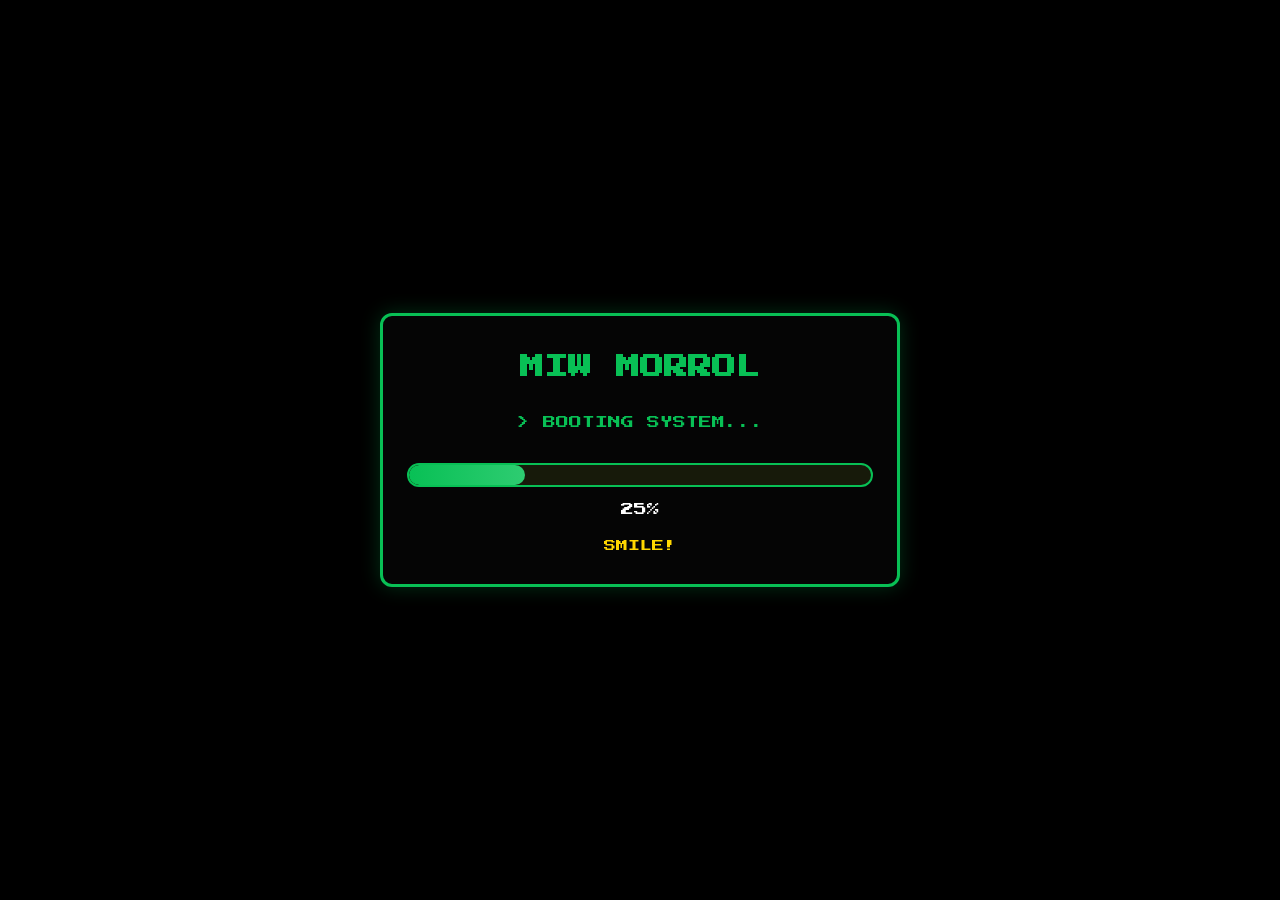
<file: index.html>
<!DOCTYPE html>
<html lang="id">
<head>
  <meta charset="UTF-8" />
  <meta name="viewport" content="width=device-width, initial-scale=1.0" />
  <title>MIW MORROL</title>
  <link rel="stylesheet" href="style.css" />
  <link href="https://fonts.googleapis.com/css2?family=Press+Start+2P&display=swap" rel="stylesheet">
</head>
<body>
  <main class="loading-box">
    <h1>MIW MORROL</h1>

    <p id="loading-text" class="loading-text">&gt; INITIALIZING...</p>

    <div class="progress-bar" aria-label="Loading progress">
      <div class="progress" id="progress"></div>
    </div>

    <p id="progress-number" class="progress-number">0%</p>

    <p class="smile">SMILE!</p>
  </main>

  <script src="script.js"></script>
</body>
</html>
</file>
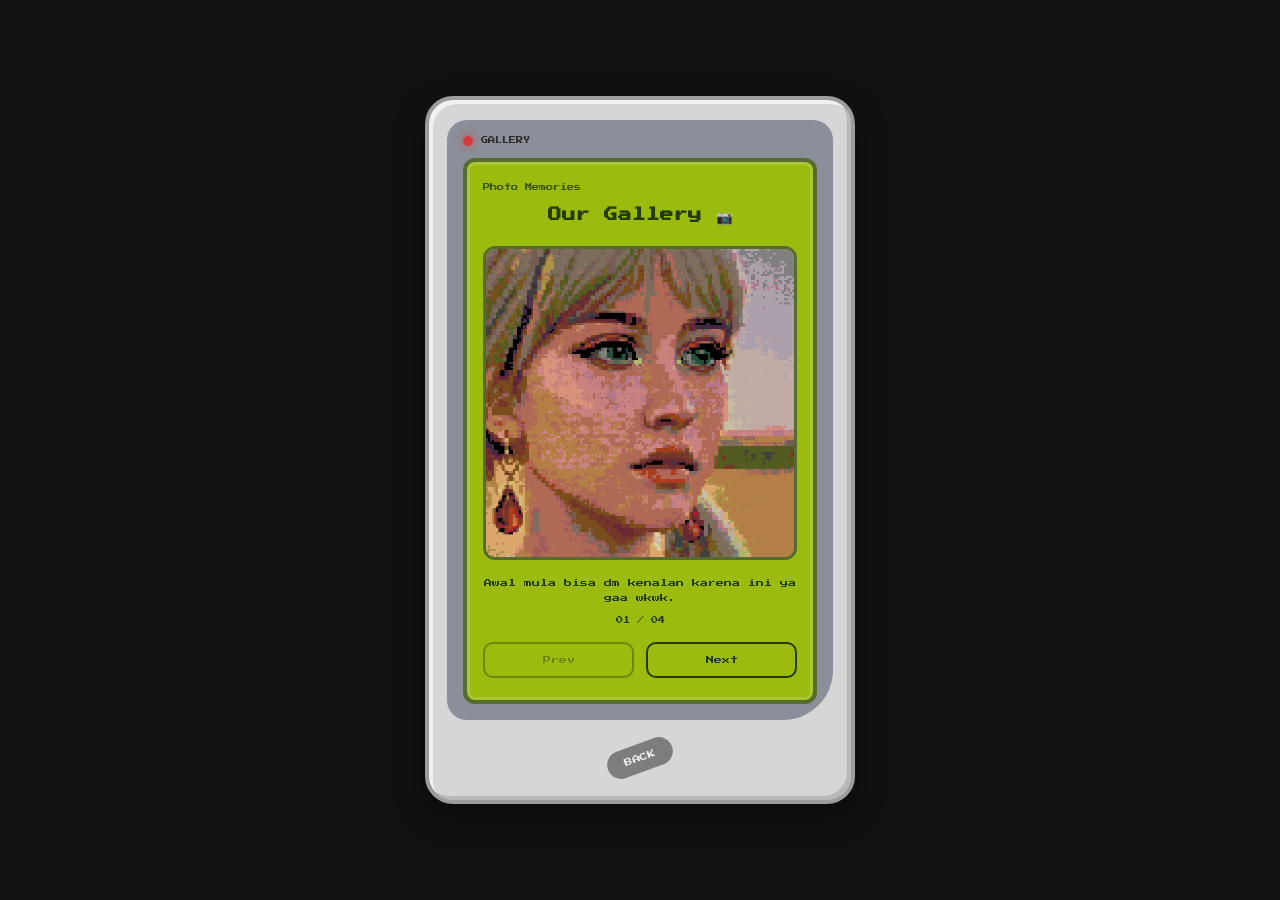
<file: gallery.html>
<!DOCTYPE html>
<html lang="id">
<head>
  <meta charset="UTF-8" />
  <meta name="viewport" content="width=device-width, initial-scale=1.0" />
  <title>MIW MORROL | Gallery</title>
  <link rel="stylesheet" href="gallery.css" />
  <link href="https://fonts.googleapis.com/css2?family=Press+Start+2P&display=swap" rel="stylesheet">
</head>
<body>
  <main class="console">
    <section class="screen-wrapper">
      <div class="screen-header">
        <span class="power-dot"></span>
        <p>GALLERY</p>
      </div>

      <div class="screen">
        <p class="label">Photo Memories</p>
        <h1>Our Gallery 📷</h1>

        <div class="image-frame">
          <img id="gallery-image" src="assets/images/Foto1.jpg" alt="Gallery photo">
        </div>

        <p class="caption" id="gallery-caption">Memory 1</p>
        <p class="page-indicator" id="page-indicator">01 / 04</p>

        <div class="button-group">
          <button id="prev-btn" class="screen-btn">Prev</button>
          <button id="next-btn" class="screen-btn">Next</button>
        </div>
      </div>
    </section>

    <section class="bottom-buttons">
      <a href="menu.html" class="pill-btn">BACK</a>
    </section>
  </main>

  <script src="gallery.js"></script>
</body>
</html>
</file>
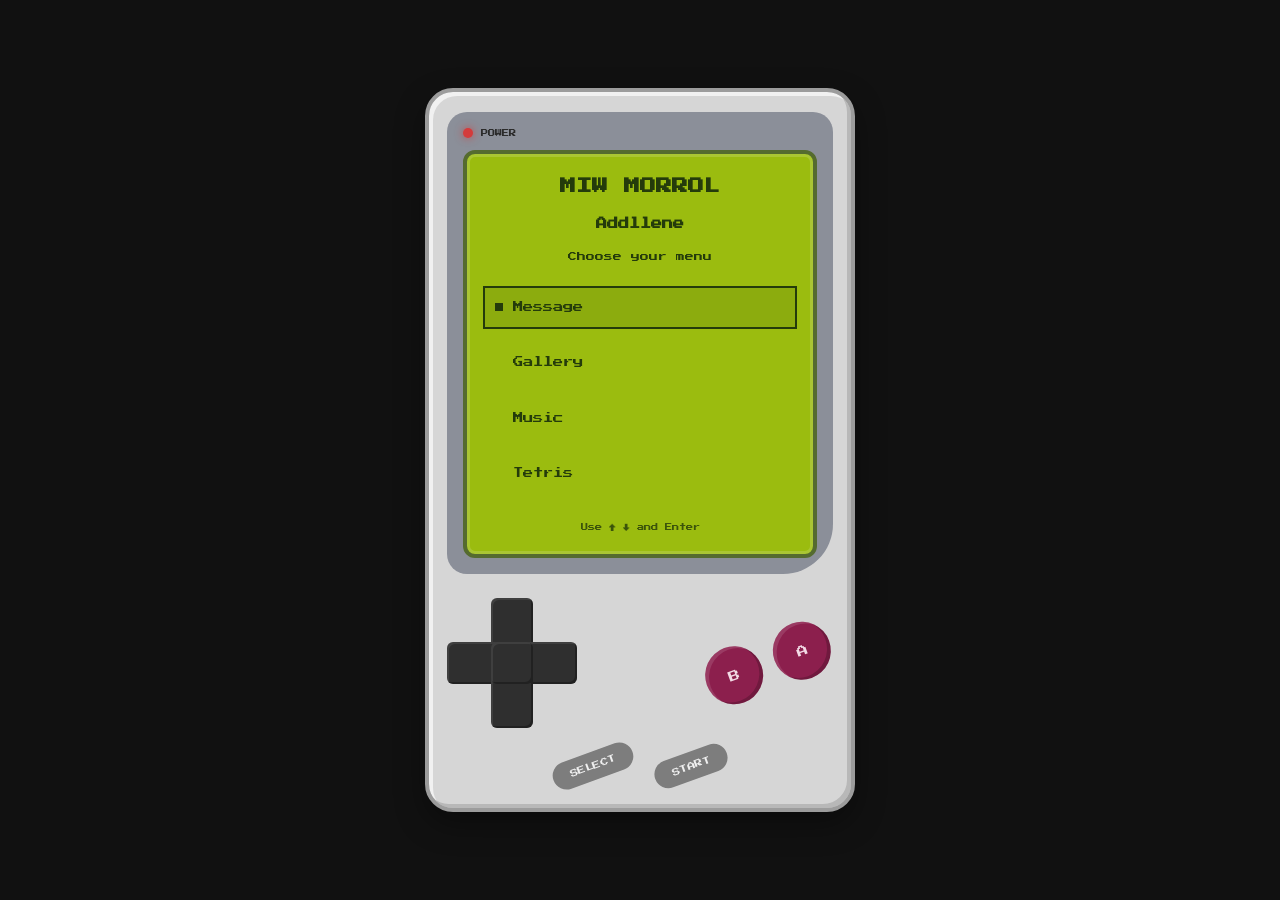
<file: menu.html>
<!DOCTYPE html>
<html lang="id">
<head>
  <meta charset="UTF-8" />
  <meta name="viewport" content="width=device-width, initial-scale=1.0" />
  <title>MIW MORROL Menu</title>
  <link rel="stylesheet" href="menu.css" />
  <link href="https://fonts.googleapis.com/css2?family=Press+Start+2P&display=swap" rel="stylesheet">
</head>
<body>
  <main class="console">
    <section class="screen-wrapper">
      <div class="screen-header">
        <span class="power-dot"></span>
        <p>POWER</p>
      </div>

      <div class="screen">
        <h1>MIW MORROL</h1>
        <h2>Addllene</h2>
        <p class="subtitle">Choose your menu</p>

        <ul class="menu-list" id="menu-list">
          <li class="menu-item active" data-link="message.html">Message</li>
          <li class="menu-item" data-link="gallery.html">Gallery</li>
          <li class="menu-item" data-link="music.html">Music</li>
          <li class="menu-item" data-link="tetris.html">Tetris</li>
        </ul>

        <p class="hint">Use ↑ ↓ and Enter</p>
      </div>
    </section>

    <section class="console-body">
      <div class="dpad">
        <div class="dpad-btn up"></div>
        <div class="dpad-btn left"></div>
        <div class="dpad-center"></div>
        <div class="dpad-btn right"></div>
        <div class="dpad-btn down"></div>
      </div>

      <div class="action-buttons">
        <button class="round-btn">B</button>
        <button class="round-btn">A</button>
      </div>
    </section>

    <section class="bottom-buttons">
      <button class="pill-btn">SELECT</button>
      <button class="pill-btn">START</button>
    </section>
  </main>

  <script src="menu.js"></script>
</body>
</html>
</file>
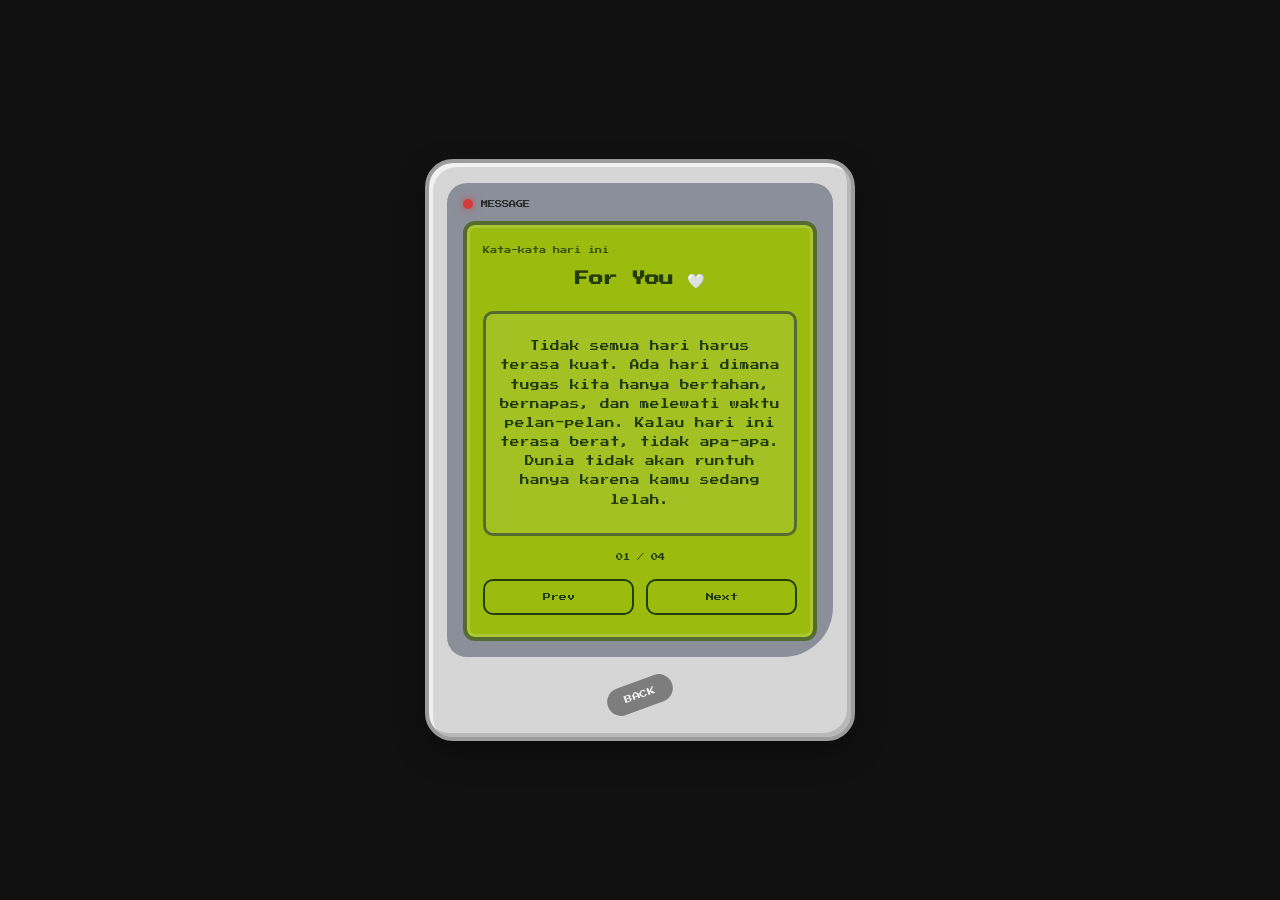
<file: message.html>
<!DOCTYPE html>
<html lang="id">
<head>
  <meta charset="UTF-8" />
  <meta name="viewport" content="width=device-width, initial-scale=1.0" />
  <title>MIW MORROL | Message</title>
  <link rel="stylesheet" href="message.css" />
  <link href="https://fonts.googleapis.com/css2?family=Press+Start+2P&display=swap" rel="stylesheet">
</head>
<body>
  <main class="console">
    <section class="screen-wrapper">
      <div class="screen-header">
        <span class="power-dot"></span>
        <p>MESSAGE</p>
      </div>

      <div class="screen">
        <p class="label">Kata-kata hari ini</p>
        <h1>For You 🤍</h1>

        <div class="message-box">
          <p id="message-text">
            Semoga harimu penuh kebahagiaan, tawa, dan hal-hal baik yang kamu suka.
          </p>
        </div>

        <p class="page-indicator" id="page-indicator">01 / 04</p>

        <div class="button-group">
          <button id="prev-btn" class="screen-btn">Prev</button>
          <button id="next-btn" class="screen-btn">Next</button>
        </div>
      </div>
    </section>

    <section class="bottom-buttons">
      <a href="menu.html" class="pill-btn">BACK</a>
    </section>
  </main>

  <script src="message.js"></script>
</body>
</html>
</file>
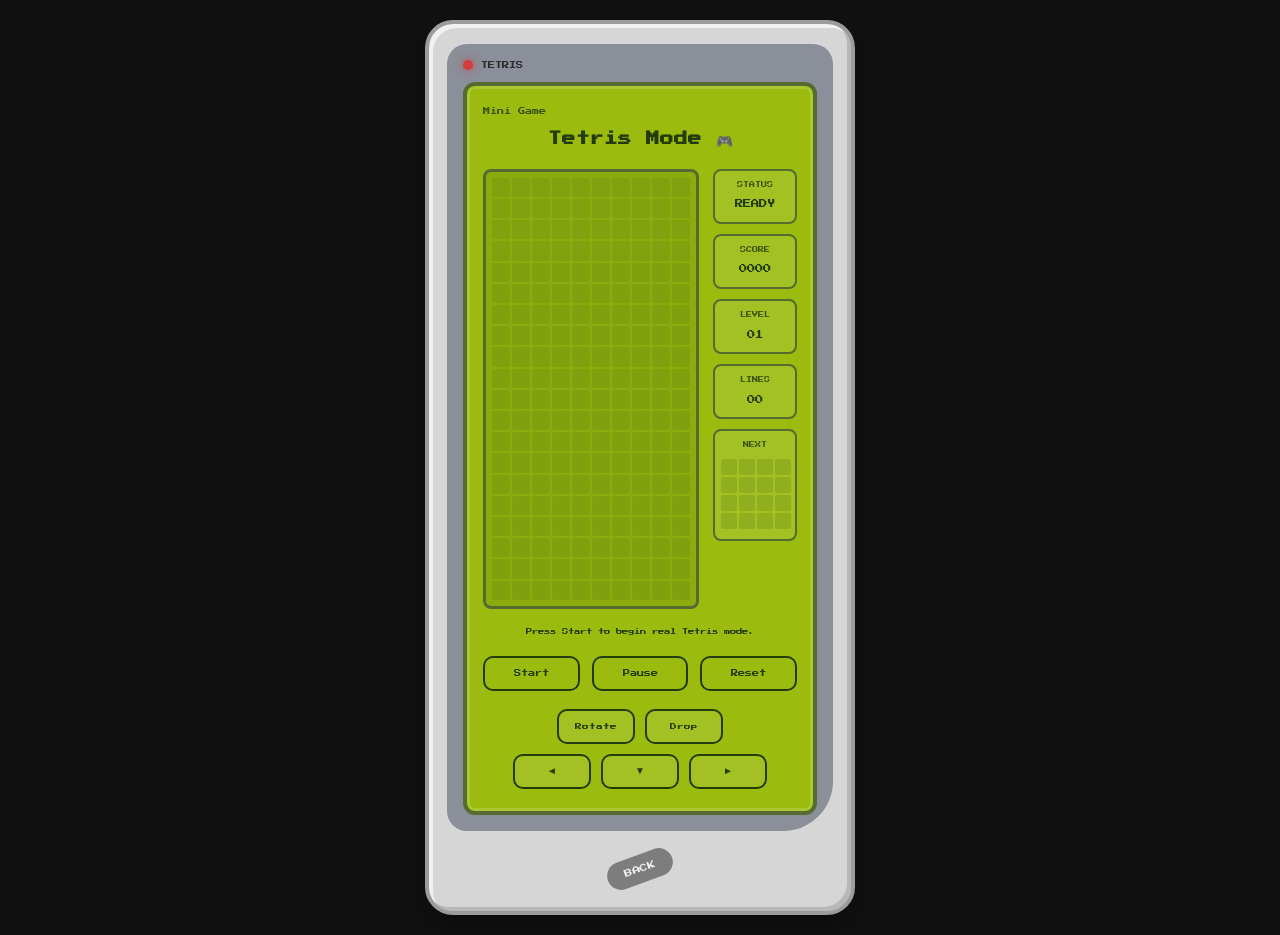
<file: tetris.html>
<!DOCTYPE html>
<html lang="id">
<head>
  <meta charset="UTF-8" />
  <meta name="viewport" content="width=device-width, initial-scale=1.0" />
  <title>MIW MORROL | Tetris</title>
  <link rel="stylesheet" href="tetris.css" />
  <link href="https://fonts.googleapis.com/css2?family=Press+Start+2P&display=swap" rel="stylesheet">
</head>
<body>
  <main class="console">
    <section class="screen-wrapper">
      <div class="screen-header">
        <span class="power-dot"></span>
        <p>TETRIS</p>
      </div>

      <div class="screen">
        <p class="label">Mini Game</p>
        <h1>Tetris Mode 🎮</h1>

        <div class="game-layout">
          <div class="board" id="board"></div>

          <div class="side-panel">
            <div class="info-box">
              <p class="info-title">STATUS</p>
              <p id="game-status">READY</p>
            </div>

            <div class="info-box">
              <p class="info-title">SCORE</p>
              <p id="score">0000</p>
            </div>

            <div class="info-box">
              <p class="info-title">LEVEL</p>
              <p id="level">01</p>
            </div>

            <div class="info-box">
              <p class="info-title">LINES</p>
              <p id="lines">00</p>
            </div>

            <div class="info-box next-box">
              <p class="info-title">NEXT</p>
              <div class="next-board" id="next-board"></div>
            </div>
          </div>
        </div>

        <p class="hint" id="hint-text">
          ← → move • ↑ rotate • ↓ drop • space hard drop • P pause
        </p>

        <div class="button-group">
          <button id="start-btn" class="screen-btn">Start</button>
          <button id="pause-btn" class="screen-btn">Pause</button>
          <button id="reset-btn" class="screen-btn">Reset</button>
        </div>

        <div class="touch-controls">
          <div class="touch-row">
            <button id="rotate-btn" class="touch-btn">Rotate</button>
            <button id="hard-drop-btn" class="touch-btn">Drop</button>
          </div>

          <div class="touch-row">
            <button id="left-btn" class="touch-btn">◀</button>
            <button id="down-btn" class="touch-btn">▼</button>
            <button id="right-btn" class="touch-btn">▶</button>
          </div>
        </div>
      </div>
    </section>

    <section class="bottom-buttons">
      <a href="menu.html" class="pill-btn">BACK</a>
    </section>
  </main>

  <script src="tetris.js"></script>
</body>
</html>
</file>
<file: style.css>
* {
    box-sizing: border-box;
    margin: 0;
    padding: 0;
  }
  
  body {
    background: #000;
    color: #08c055;
    font-family: 'Press Start 2P', cursive;
    display: flex;
    justify-content: center;
    align-items: center;
    min-height: 100vh;
    padding: 20px;
  }
  
  .loading-box {
    border: 3px solid #08c055;
    padding: 32px 24px;
    width: 100%;
    max-width: 520px;
    text-align: center;
    border-radius: 12px;
    box-shadow: 0 0 20px rgba(8, 192, 85, 0.25);
    background: #050505;
  }
  
  .loading-box h1 {
    font-size: 1.5rem;
    line-height: 1.6;
    margin-bottom: 24px;
    color: #08c055;
  }
  
  .loading-text {
    font-size: 0.8rem;
    line-height: 1.8;
    min-height: 2.2em;
  }
  
  .progress-bar {
    width: 100%;
    height: 24px;
    background: #171a0a;
    border: 2px solid #08c055;
    border-radius: 999px;
    margin-top: 24px;
    overflow: hidden;
  }
  
  .progress {
    height: 100%;
    width: 0%;
    background: linear-gradient(90deg, #08c055, #2ecc71);
    border-radius: 999px;
    transition: width 0.05s linear;
  }
  
  .progress-number {
    margin-top: 16px;
    font-size: 0.8rem;
    color: #ffffff;
  }
  
  .smile {
    color: gold;
    margin-top: 24px;
    font-size: 0.75rem;
    animation: blink 1s steps(1) infinite;
  }
  
  @keyframes blink {
    50% {
      opacity: 0.3;
    }
  }
  
  @media (max-width: 600px) {
    .loading-box {
      padding: 24px 16px;
    }
  
    .loading-box h1 {
      font-size: 1.1rem;
    }
  
    .loading-text,
    .progress-number,
    .smile {
      font-size: 0.65rem;
    }
  
    .progress-bar {
      height: 20px;
    }
  }
</file>
<file: gallery.css>
* {
    box-sizing: border-box;
    margin: 0;
    padding: 0;
  }
  
  body {
    background: #111;
    font-family: 'Press Start 2P', cursive;
    min-height: 100vh;
    display: flex;
    justify-content: center;
    align-items: center;
    padding: 20px;
    color: #1f2a1f;
  }
  
  .console {
    width: 100%;
    max-width: 430px;
    background: #d6d6d6;
    border: 4px solid #9c9c9c;
    border-radius: 28px;
    padding: 20px 18px 28px;
    box-shadow:
      inset -4px -4px 0 #b8b8b8,
      inset 4px 4px 0 #f1f1f1,
      0 12px 30px rgba(0, 0, 0, 0.35);
  }
  
  .screen-wrapper {
    background: #8b8f99;
    border-radius: 20px 20px 50px 20px;
    padding: 16px;
    margin-bottom: 24px;
  }
  
  .screen-header {
    display: flex;
    align-items: center;
    gap: 8px;
    color: #2b2b2b;
    font-size: 0.45rem;
    margin-bottom: 12px;
  }
  
  .power-dot {
    width: 10px;
    height: 10px;
    border-radius: 50%;
    background: #d43b3b;
    box-shadow: 0 0 8px rgba(212, 59, 59, 0.8);
  }
  
  .screen {
    background: #9bbc0f;
    border: 4px solid #556b2f;
    border-radius: 12px;
    min-height: 420px;
    padding: 22px 16px;
    color: #243b0b;
    display: flex;
    flex-direction: column;
    box-shadow: inset 0 0 0 3px rgba(255, 255, 255, 0.15);
  }
  
  .label {
    font-size: 0.45rem;
    margin-bottom: 14px;
    opacity: 0.8;
  }
  
  .screen h1 {
    font-size: 0.85rem;
    line-height: 1.6;
    text-align: center;
    margin-bottom: 20px;
  }
  
  .image-frame {
    width: 100%;
    aspect-ratio: 1 / 1;
    border: 3px solid #556b2f;
    border-radius: 12px;
    overflow: hidden;
    background: rgba(255, 255, 255, 0.08);
    display: flex;
    align-items: center;
    justify-content: center;
  }
  
  .image-frame img {
    width: 100%;
    height: 100%;
    object-fit: cover;
    display: block;
  }
  
  .caption {
    margin-top: 16px;
    font-size: 0.5rem;
    text-align: center;
    line-height: 1.8;
    min-height: 2.2em;
  }
  
  .page-indicator {
    margin-top: 12px;
    text-align: center;
    font-size: 0.45rem;
  }
  
  .button-group {
    margin-top: 18px;
    display: flex;
    justify-content: space-between;
    gap: 12px;
  }
  
  .screen-btn {
    flex: 1;
    border: 2px solid #243b0b;
    background: transparent;
    color: #243b0b;
    padding: 12px 10px;
    border-radius: 10px;
    font-family: 'Press Start 2P', cursive;
    font-size: 0.5rem;
    cursor: pointer;
  }
  
  .screen-btn:active {
    transform: scale(0.98);
  }
  
  .screen-btn:disabled {
    opacity: 0.4;
    cursor: not-allowed;
  }
  
  .bottom-buttons {
    display: flex;
    justify-content: center;
  }
  
  .pill-btn {
    border: none;
    background: #7d7d7d;
    color: #f0f0f0;
    padding: 10px 18px;
    border-radius: 999px;
    font-family: 'Press Start 2P', cursive;
    font-size: 0.5rem;
    text-decoration: none;
    transform: rotate(-20deg);
    display: inline-block;
  }
  
  @media (max-width: 480px) {
    .screen {
      min-height: 390px;
      padding: 18px 12px;
    }
  
    .screen h1 {
      font-size: 0.72rem;
    }
  
    .caption {
      font-size: 0.42rem;
      line-height: 1.7;
    }
  
    .screen-btn,
    .pill-btn {
      font-size: 0.42rem;
    }
  }
</file>
<file: menu.css>
* {
    box-sizing: border-box;
    margin: 0;
    padding: 0;
  }
  
  body {
    background: #111;
    font-family: 'Press Start 2P', cursive;
    min-height: 100vh;
    display: flex;
    justify-content: center;
    align-items: center;
    padding: 20px;
    color: #1f2a1f;
  }
  
  .console {
    width: 100%;
    max-width: 430px;
    background: #d6d6d6;
    border: 4px solid #9c9c9c;
    border-radius: 28px;
    padding: 20px 18px 28px;
    box-shadow:
      inset -4px -4px 0 #b8b8b8,
      inset 4px 4px 0 #f1f1f1,
      0 12px 30px rgba(0, 0, 0, 0.35);
  }
  
  .screen-wrapper {
    background: #8b8f99;
    border-radius: 20px 20px 50px 20px;
    padding: 16px;
    margin-bottom: 24px;
  }
  
  .screen-header {
    display: flex;
    align-items: center;
    gap: 8px;
    color: #2b2b2b;
    font-size: 0.45rem;
    margin-bottom: 12px;
  }
  
  .power-dot {
    width: 10px;
    height: 10px;
    border-radius: 50%;
    background: #d43b3b;
    box-shadow: 0 0 8px rgba(212, 59, 59, 0.8);
  }
  
  .screen {
    background: #9bbc0f;
    border: 4px solid #556b2f;
    border-radius: 12px;
    min-height: 360px;
    padding: 20px 16px;
    color: #243b0b;
    box-shadow: inset 0 0 0 3px rgba(255, 255, 255, 0.15);
  }
  
  .screen h1 {
    font-size: 1rem;
    line-height: 1.5;
    text-align: center;
    margin-bottom: 16px;
  }
  
  .screen h2 {
    font-size: 0.7rem;
    line-height: 1.7;
    text-align: center;
    margin-bottom: 16px;
  }
  
  .subtitle {
    text-align: center;
    font-size: 0.55rem;
    margin-bottom: 22px;
    line-height: 1.6;
  }
  
  .menu-list {
    list-style: none;
    display: flex;
    flex-direction: column;
    gap: 12px;
  }
  
  .menu-item {
    font-size: 0.65rem;
    padding: 12px 10px 12px 28px;
    border: 2px solid transparent;
    position: relative;
    cursor: pointer;
    line-height: 1.5;
  }
  
  .menu-item::before {
    content: "";
    position: absolute;
    left: 10px;
    top: 50%;
    width: 8px;
    height: 8px;
    background: transparent;
    transform: translateY(-50%);
  }
  
  .menu-item.active {
    border: 2px solid #243b0b;
    background: rgba(36, 59, 11, 0.12);
  }
  
  .menu-item.active::before {
    background: #243b0b;
  }
  
  .hint {
    text-align: center;
    font-size: 0.45rem;
    line-height: 1.6;
    margin-top: 26px;
    opacity: 0.8;
  }
  
  .console-body {
    display: flex;
    justify-content: space-between;
    align-items: center;
    gap: 20px;
    margin-bottom: 24px;
  }
  
  .dpad {
    width: 130px;
    height: 130px;
    position: relative;
  }
  
  .dpad-btn,
  .dpad-center {
    position: absolute;
    background: #2f2f2f;
    border-radius: 6px;
    box-shadow: inset -2px -2px 0 rgba(0, 0, 0, 0.3),
                inset 2px 2px 0 rgba(255, 255, 255, 0.08);
  }
  
  .dpad-center {
    width: 42px;
    height: 42px;
    top: 44px;
    left: 44px;
    z-index: 2;
  }
  
  .dpad-btn.up,
  .dpad-btn.down {
    width: 42px;
    height: 54px;
    left: 44px;
  }
  
  .dpad-btn.left,
  .dpad-btn.right {
    width: 54px;
    height: 42px;
    top: 44px;
  }
  
  .dpad-btn.up {
    top: 0;
  }
  
  .dpad-btn.down {
    bottom: 0;
  }
  
  .dpad-btn.left {
    left: 0;
  }
  
  .dpad-btn.right {
    right: 0;
  }
  
  .action-buttons {
    display: flex;
    gap: 14px;
    transform: rotate(-20deg);
  }
  
  .round-btn {
    width: 58px;
    height: 58px;
    border: none;
    border-radius: 50%;
    background: #8c1f4d;
    color: #f3dbe6;
    font-family: 'Press Start 2P', cursive;
    font-size: 0.7rem;
    cursor: pointer;
    box-shadow: inset -3px -3px 0 rgba(0, 0, 0, 0.2),
                inset 3px 3px 0 rgba(255, 255, 255, 0.12);
  }
  
  .bottom-buttons {
    display: flex;
    justify-content: center;
    gap: 18px;
  }
  
  .pill-btn {
    border: none;
    background: #7d7d7d;
    color: #f0f0f0;
    padding: 10px 18px;
    border-radius: 999px;
    font-family: 'Press Start 2P', cursive;
    font-size: 0.5rem;
    cursor: pointer;
    transform: rotate(-20deg);
  }
  
  @media (max-width: 480px) {
    .screen {
      min-height: 320px;
      padding: 18px 12px;
    }
  
    .screen h1 {
      font-size: 0.8rem;
    }
  
    .screen h2 {
      font-size: 0.6rem;
    }
  
    .menu-item {
      font-size: 0.55rem;
    }
  
    .console-body {
      gap: 10px;
    }
  
    .dpad {
      width: 110px;
      height: 110px;
    }
  
    .dpad-center {
      width: 36px;
      height: 36px;
      top: 37px;
      left: 37px;
    }
  
    .dpad-btn.up,
    .dpad-btn.down {
      width: 36px;
      height: 46px;
      left: 37px;
    }
  
    .dpad-btn.left,
    .dpad-btn.right {
      width: 46px;
      height: 36px;
      top: 37px;
    }
  
    .round-btn {
      width: 50px;
      height: 50px;
      font-size: 0.6rem;
    }
  
    .pill-btn {
      font-size: 0.42rem;
      padding: 9px 14px;
    }
  }
</file>
<file: message.css>
* {
    box-sizing: border-box;
    margin: 0;
    padding: 0;
  }
  
  body {
    background: #111;
    font-family: 'Press Start 2P', cursive;
    min-height: 100vh;
    display: flex;
    justify-content: center;
    align-items: center;
    padding: 20px;
    color: #1f2a1f;
  }
  
  .console {
    width: 100%;
    max-width: 430px;
    background: #d6d6d6;
    border: 4px solid #9c9c9c;
    border-radius: 28px;
    padding: 20px 18px 28px;
    box-shadow:
      inset -4px -4px 0 #b8b8b8,
      inset 4px 4px 0 #f1f1f1,
      0 12px 30px rgba(0, 0, 0, 0.35);
  }
  
  .screen-wrapper {
    background: #8b8f99;
    border-radius: 20px 20px 50px 20px;
    padding: 16px;
    margin-bottom: 24px;
  }
  
  .screen-header {
    display: flex;
    align-items: center;
    gap: 8px;
    color: #2b2b2b;
    font-size: 0.45rem;
    margin-bottom: 12px;
  }
  
  .power-dot {
    width: 10px;
    height: 10px;
    border-radius: 50%;
    background: #d43b3b;
    box-shadow: 0 0 8px rgba(212, 59, 59, 0.8);
  }
  
  .screen {
    background: #9bbc0f;
    border: 4px solid #556b2f;
    border-radius: 12px;
    min-height: 420px;
    padding: 22px 16px;
    color: #243b0b;
    display: flex;
    flex-direction: column;
    justify-content: space-between;
    box-shadow: inset 0 0 0 3px rgba(255, 255, 255, 0.15);
  }
  
  .label {
    font-size: 0.45rem;
    margin-bottom: 14px;
    opacity: 0.8;
  }
  
  .screen h1 {
    font-size: 0.9rem;
    line-height: 1.6;
    text-align: center;
    margin-bottom: 20px;
  }
  
  .message-box {
    flex: 1;
    border: 3px solid #556b2f;
    background: rgba(255, 255, 255, 0.08);
    padding: 18px 14px;
    border-radius: 10px;
    display: flex;
    align-items: center;
    justify-content: center;
  }
  
  .message-box p {
    font-size: 0.6rem;
    line-height: 2;
    text-align: center;
  }
  
  .page-indicator {
    margin-top: 18px;
    text-align: center;
    font-size: 0.45rem;
  }
  
  .button-group {
    margin-top: 18px;
    display: flex;
    justify-content: space-between;
    gap: 12px;
  }
  
  .screen-btn {
    flex: 1;
    border: 2px solid #243b0b;
    background: transparent;
    color: #243b0b;
    padding: 12px 10px;
    border-radius: 10px;
    font-family: 'Press Start 2P', cursive;
    font-size: 0.5rem;
    cursor: pointer;
  }
  
  .screen-btn:active {
    transform: scale(0.98);
  }
  
  .bottom-buttons {
    display: flex;
    justify-content: center;
  }
  
  .pill-btn {
    border: none;
    background: #7d7d7d;
    color: #f0f0f0;
    padding: 10px 18px;
    border-radius: 999px;
    font-family: 'Press Start 2P', cursive;
    font-size: 0.5rem;
    text-decoration: none;
    transform: rotate(-20deg);
    display: inline-block;
  }
  
  @media (max-width: 480px) {
    .screen {
      min-height: 380px;
      padding: 18px 12px;
    }
  
    .screen h1 {
      font-size: 0.75rem;
    }
  
    .message-box p {
      font-size: 0.52rem;
      line-height: 1.9;
    }
  
    .screen-btn,
    .pill-btn {
      font-size: 0.42rem;
    }

    .screen-btn:disabled {
        opacity: 0.4;
        cursor: not-allowed;
      }
  }
</file>
<file: tetris.css>
* {
  box-sizing: border-box;
  margin: 0;
  padding: 0;
}

body {
  background: #111;
  font-family: 'Press Start 2P', cursive;
  min-height: 100vh;
  display: flex;
  justify-content: center;
  align-items: flex-start;
  padding: 12px;
  color: #1f2a1f;
}

.console {
  width: 100%;
  max-width: 430px;
  background: #d6d6d6;
  border: 4px solid #9c9c9c;
  border-radius: 28px;
  padding: 18px 14px 24px;
  box-shadow:
    inset -4px -4px 0 #b8b8b8,
    inset 4px 4px 0 #f1f1f1,
    0 12px 30px rgba(0, 0, 0, 0.35);
}

.screen-wrapper {
  background: #8b8f99;
  border-radius: 20px 20px 50px 20px;
  padding: 12px;
  margin-bottom: 20px;
  min-width: 0;
}

.screen-header {
  display: flex;
  align-items: center;
  gap: 8px;
  color: #2b2b2b;
  font-size: 0.45rem;
  margin-bottom: 12px;
}

.power-dot {
  width: 10px;
  height: 10px;
  border-radius: 50%;
  background: #d43b3b;
  box-shadow: 0 0 8px rgba(212, 59, 59, 0.8);
  flex-shrink: 0;
}

.screen {
  background: #9bbc0f;
  border: 4px solid #556b2f;
  border-radius: 12px;
  padding: 16px 10px;
  color: #243b0b;
  display: flex;
  flex-direction: column;
  box-shadow: inset 0 0 0 3px rgba(255, 255, 255, 0.15);
  min-width: 0;
  overflow: hidden;
}

.label {
  font-size: 0.38rem;
  margin-bottom: 10px;
  opacity: 0.8;
}

.screen h1 {
  font-size: 0.72rem;
  line-height: 1.6;
  text-align: center;
  margin-bottom: 14px;
}

.game-layout {
  display: flex;
  flex-direction: column;
  align-items: center;
  gap: 12px;
  width: 100%;
  min-width: 0;
}

.board {
  width: min(100%, 220px);
  height: 360px;
  border: 3px solid #556b2f;
  border-radius: 8px;
  background: rgba(36, 59, 11, 0.12);
  display: grid;
  grid-template-columns: repeat(10, 1fr);
  grid-template-rows: repeat(20, 1fr);
  gap: 2px;
  padding: 5px;
  margin: 0 auto;
  min-width: 0;
}

.cell {
  background: rgba(36, 59, 11, 0.10);
  border-radius: 2px;
}

.cell.filled {
  background: #3e5f16;
  box-shadow: inset 0 0 0 1px rgba(255, 255, 255, 0.18);
}

.cell.active {
  background: #162405;
  box-shadow:
    inset 0 0 0 1px rgba(255, 255, 255, 0.30),
    0 0 4px rgba(22, 36, 5, 0.35);
}

.side-panel {
  width: 100%;
  display: grid;
  grid-template-columns: repeat(2, minmax(0, 1fr));
  gap: 8px;
  min-width: 0;
}

.info-box {
  width: 100%;
  min-width: 0;
  border: 2px solid #556b2f;
  border-radius: 8px;
  padding: 8px 4px;
  text-align: center;
  background: rgba(255, 255, 255, 0.08);
  overflow: hidden;
}

.info-title {
  font-size: 0.28rem;
  line-height: 1.4;
  margin-bottom: 6px;
  opacity: 0.8;
}

.info-box p:last-child {
  font-size: 0.38rem;
  line-height: 1.4;
  word-break: break-word;
}

.next-box {
  grid-column: 1 / -1;
  padding-bottom: 8px;
}

.next-board {
  width: 56px;
  height: 56px;
  margin: 0 auto;
  display: grid;
  grid-template-columns: repeat(4, 1fr);
  grid-template-rows: repeat(4, 1fr);
  gap: 1px;
}

.next-cell {
  background: rgba(36, 59, 11, 0.14);
  border-radius: 2px;
}

.next-cell.active {
  background: #243b0b;
}

.hint {
  margin-top: 14px;
  text-align: center;
  font-size: 0.30rem;
  line-height: 1.6;
  min-height: auto;
}

.button-group {
  margin-top: 14px;
  display: flex;
  gap: 8px;
  width: 100%;
}

.screen-btn {
  flex: 1 1 0;
  min-width: 0;
  border: 2px solid #243b0b;
  background: transparent;
  color: #243b0b;
  padding: 10px 6px;
  border-radius: 10px;
  font-family: 'Press Start 2P', cursive;
  font-size: 0.32rem;
  cursor: pointer;
}

.screen-btn:active {
  transform: scale(0.98);
}

.touch-controls {
  margin-top: 14px;
  display: flex;
  flex-direction: column;
  gap: 8px;
  width: 100%;
}

.touch-row {
  display: flex;
  justify-content: center;
  gap: 8px;
  flex-wrap: wrap;
  width: 100%;
}

.touch-btn {
  border: 2px solid #243b0b;
  background: rgba(255, 255, 255, 0.08);
  color: #243b0b;
  min-width: 62px;
  padding: 10px 8px;
  border-radius: 10px;
  font-family: 'Press Start 2P', cursive;
  font-size: 0.30rem;
  cursor: pointer;
  touch-action: manipulation;
}

.touch-btn:active {
  transform: scale(0.97);
}

.bottom-buttons {
  display: flex;
  justify-content: center;
}

.pill-btn {
  border: none;
  background: #7d7d7d;
  color: #f0f0f0;
  padding: 8px 12px;
  border-radius: 999px;
  font-family: 'Press Start 2P', cursive;
  font-size: 0.34rem;
  text-decoration: none;
  transform: rotate(-20deg);
  display: inline-block;
}

/* Desktop / layar lebih lebar */
@media (min-width: 481px) {
  body {
    align-items: center;
    padding: 20px;
  }

  .console {
    padding: 20px 18px 28px;
  }

  .screen-wrapper {
    padding: 16px;
    margin-bottom: 24px;
  }

  .screen {
    min-height: 420px;
    padding: 22px 16px;
  }

  .label {
    font-size: 0.45rem;
    margin-bottom: 14px;
  }

  .screen h1 {
    font-size: 0.85rem;
    margin-bottom: 18px;
  }

  .game-layout {
    flex-direction: row;
    align-items: flex-start;
    justify-content: space-between;
    gap: 14px;
  }

  .board {
    width: 220px;
    height: 440px;
    padding: 6px;
    gap: 2px;
    margin: 0;
  }

  .side-panel {
    width: 85px;
    display: flex;
    flex-direction: column;
    gap: 10px;
  }

  .info-box {
    padding: 10px 6px;
  }

  .info-title {
    font-size: 0.38rem;
    line-height: 1.6;
    margin-bottom: 8px;
  }

  .info-box p:last-child {
    font-size: 0.52rem;
    line-height: 1.6;
  }

  .next-box {
    grid-column: auto;
  }

  .next-board {
    width: 70px;
    height: 70px;
    gap: 2px;
  }

  .hint {
    margin-top: 18px;
    font-size: 0.4rem;
    line-height: 1.8;
  }

  .button-group {
    margin-top: 18px;
    gap: 12px;
  }

  .screen-btn {
    font-size: 0.45rem;
    padding: 12px 8px;
  }

  .touch-controls {
    margin-top: 18px;
    gap: 10px;
  }

  .touch-row {
    gap: 10px;
  }

  .touch-btn {
    min-width: 78px;
    padding: 12px 10px;
    font-size: 0.42rem;
  }

  .pill-btn {
    padding: 10px 18px;
    font-size: 0.5rem;
  }
}
</file>
